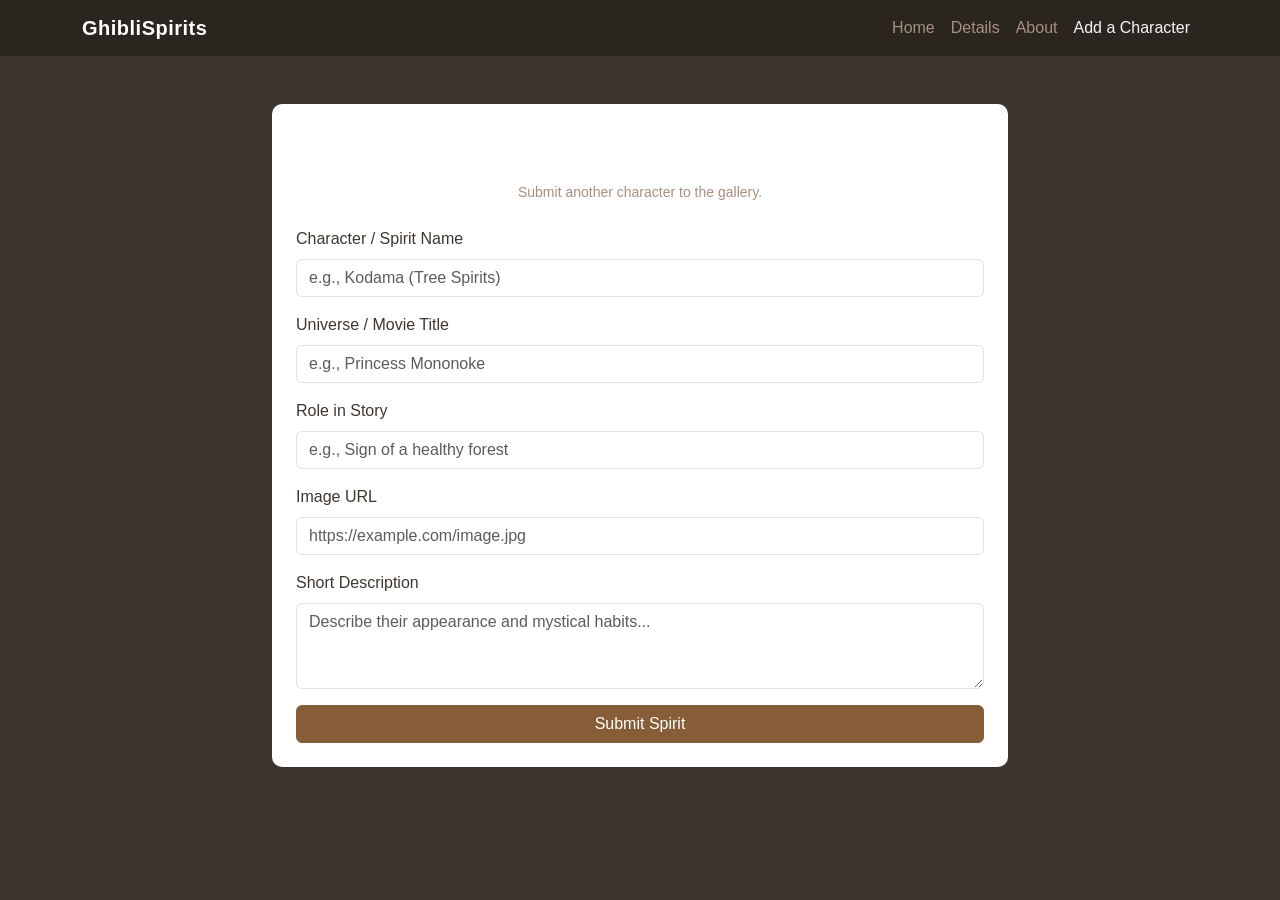
<file: new-character-form.html>
<!DOCTYPE html>
<html lang="en">
<head>
  <meta charset="UTF-8">
  <title>Add a Ghibli Spirit</title>
  <link href="https://cdn.jsdelivr.net/npm/bootstrap@5.3.3/dist/css/bootstrap.min.css" rel="stylesheet">
  <link rel="stylesheet" href="style.css">
</head>
<body>
  <!-- Navigation Bar -->
  <nav class="navbar navbar-expand-lg navbar-dark bg-dark">
    <div class="container">
      <a class="navbar-brand" href="index.html">GhibliSpirits</a>
      <div class="navbar-nav">
        <a class="nav-link" href="index.html">Home</a>
        <a class="nav-link" href="details.html">Details</a>
        <a class="nav-link" href="about.html">About</a>
        <a class="nav-link active" href="new-character-form.html">Add a Character</a>
      </div>
    </div>
  </nav>

  <div class="container py-5">
    <div class="row justify-content-center">
      <div class="col-md-8">
        <div class="card p-4 shadow-sm border-0">
          <h2 class="mb-3 text-center">Add a New Character to the Gallery</h2>
          <p class="text-center text-muted small mb-4">Submit another character to the gallery.</p>
          <form onsubmit="event.preventDefault(); alert('Spirit submitted! (Frontend demo only)');">
            <div class="mb-3">
              <label class="form-label">Character / Spirit Name</label>
              <input type="text" class="form-control" required placeholder="e.g., Kodama (Tree Spirits)">
            </div>
            <div class="mb-3">
              <label class="form-label">Universe / Movie Title</label>
              <input type="text" class="form-control" required placeholder="e.g., Princess Mononoke">
            </div>
            <div class="mb-3">
              <label class="form-label">Role in Story</label>
              <input type="text" class="form-control" required placeholder="e.g., Sign of a healthy forest">
            </div>
            <div class="mb-3">
              <label class="form-label">Image URL</label>
              <input type="url" class="form-control" required placeholder="https://example.com/image.jpg">
            </div>
            <div class="mb-3">
              <label class="form-label">Short Description</label>
              <textarea class="form-control" rows="3" required placeholder="Describe their appearance and mystical habits..."></textarea>
            </div>
            <button type="submit" class="btn btn-dark w-100">Submit Spirit</button>
          </form>
        </div>
      </div>
    </div>
  </div>
</body>
</html>
</file>
<file: style.css>
body {
  background-color: #3E362E;
  color: #f7f5f2;
  min-height: 100vh;
  display: flex;
  flex-direction: column;
  font-family: -apple-system, BlinkMacSystemFont, "Segoe UI", Roboto, sans-serif;
}

.navbar.bg-dark {
  background-color: #2b251f !important;
}

.navbar-brand {
  color: #ffffff !important;
  font-weight: 700;
  letter-spacing: 0.5px;
}

.navbar-nav .nav-link {
  color: #A69080 !important;
  transition: color 0.2s ease;
}

.navbar-nav .nav-link:hover,
.navbar-nav .nav-link.active {
  color: #f7f5f2 !important;
}

h1, h2 {
  color: #ffffff;
  font-weight: 700;
}

.card-title {
  color: #865D36;
  font-weight: 600;
}

.text-muted,
.text-secondary {
  color: #A69080 !important;
}

.card {
  border: 1px solid #93785B;
  background-color: #ffffff;
  color: #3E362E;
  border-radius: 10px;
}

.character-card img {
  width: 100%;
  aspect-ratio: 4 / 5;
  height: auto;
  object-fit: cover;
  object-position: center;
  border-bottom: 2px solid #AC8968;
}

.btn-dark,
.btn-primary {
  background-color: #865D36 !important;
  border-color: #865D36 !important;
  color: #ffffff !important;
  font-weight: 500;
}

.btn-dark:hover,
.btn-primary:hover {
  background-color: #6d4b2b !important;
  border-color: #6d4b2b !important;
}

.btn-outline-dark,
.btn-outline-secondary {
  color: #865D36 !important;
  border-color: #865D36 !important;
}

.btn-outline-dark:hover,
.btn-outline-secondary:hover {
  background-color: #865D36 !important;
  color: #ffffff !important;
}

.form-control:focus {
  border-color: #AC8968;
  box-shadow: 0 0 0 0.25rem rgba(172, 137, 104, 0.35);
}

hr {
  border-top: 2px solid #93785B;
  opacity: 0.5;
}

footer {
  margin-top: auto;
}

.card-body {
  display: flex;
  flex-direction: column;
}

.card-body .btn {
  margin-top: auto !important;
}
</file>
